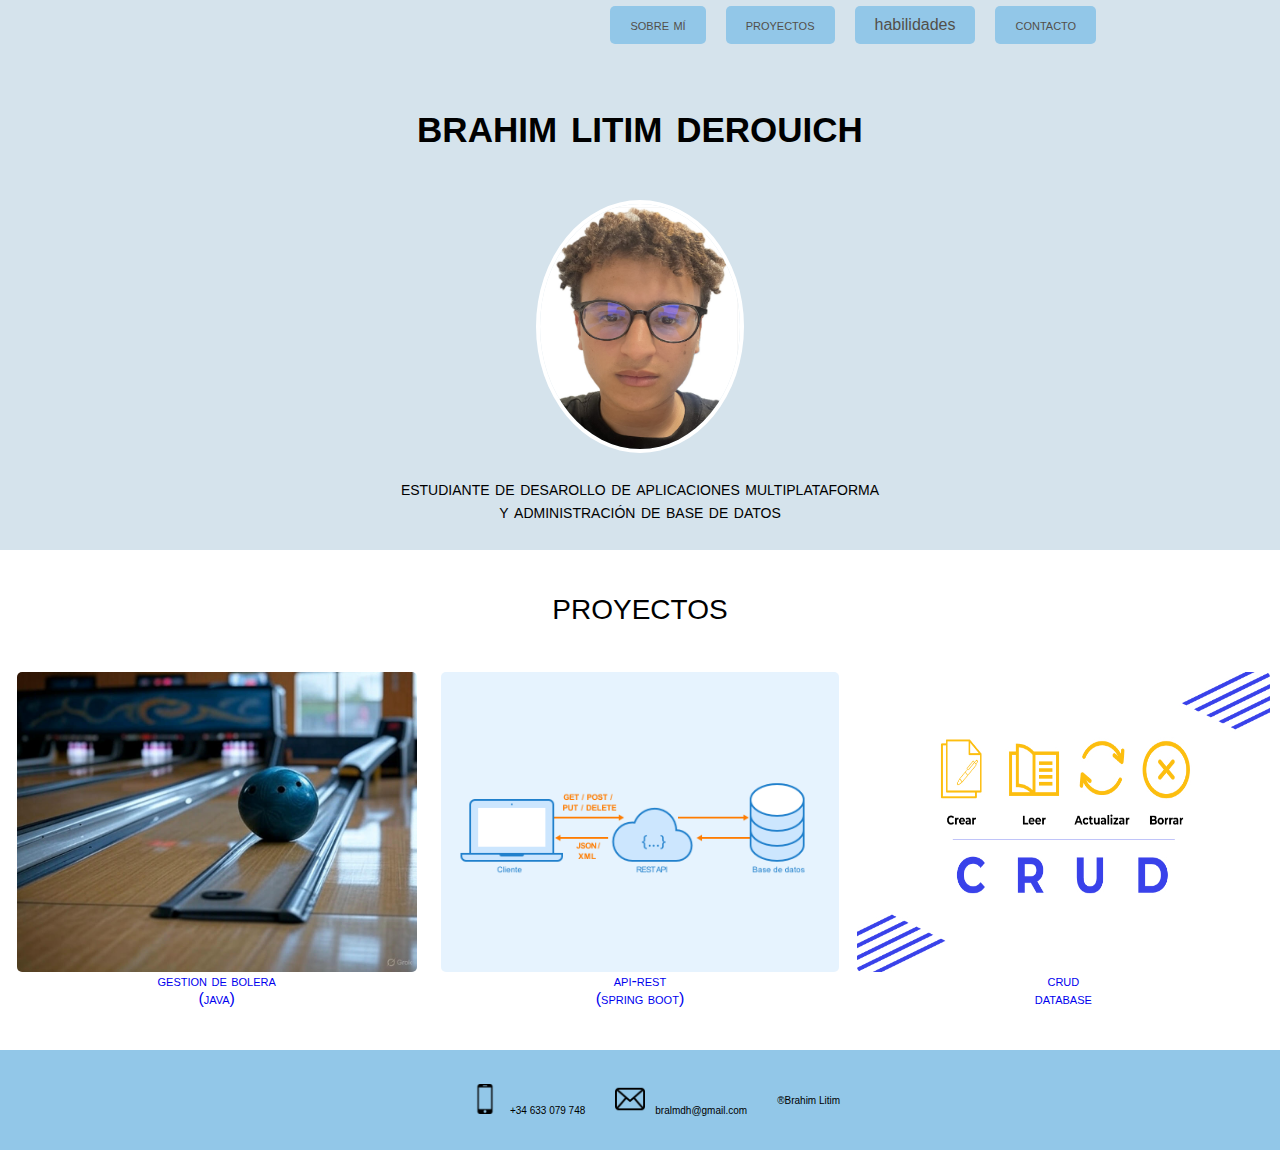
<file: PortfolioGrid.html>
<!DOCTYPE html>
<html>
<head>
    <title>csi1</title>
    <link href="https://cdn.jsdelivr.net/npm/bootstrap@5.0.2/dist/css/bootstrap.min.css" rel="stylesheet" integrity="sha384-EVSTQN3/azprG1Anm3QDgpJLIm9Nao0Yz1ztcQTwFspd3yD65VohhpuuCOmLASjC" crossorigin="anonymous">
    <link rel="stylesheet" type="text/css" href="gridProt.css">
</head>
<body>
    <div id="contenedor">
        
        <div id="Cabecera">
            <ul>
                <li> <a href="SobreMi.html#habilidades" style="font-variant: small-caps;">sobre mí</a></li>
                <li><a href="#ancla" style="font-variant: small-caps;">proyectos</a></li>
                <li><a href="SobreMi.html"font-variant: small-caps;">habilidades</a></li>
                <li><a href="#contacto" style="font-variant: small-caps;">contacto</a></li>
            </ul>
        </div>
        <div id="nombre">
            <p style="font-variant: small-caps;">brahim litim derouich</p>
        </div>
        <div id="imagen">
            <img src="image (1).jpg">
        </div>
        <div id="descripcion">
            <p id="texto" style="font-variant: small-caps;">estudiante de desarollo de aplicaciones multiplataforma <br> y administración de base de datos </p>
        </div>
    </div>
    
    <div id="ancla">
        <div id="contenedor2">
            <div id="title">
                <p style="font-variant: small-caps;">proyectos</p>
            </div>
            <div id="item1" class="proyect">
                <a href="proyectos2.html" target="_blank">
                <img src="Bolera.jpg">
                <p style="font-variant: small-caps;">gestion de bolera<br>(java)</p>
                </a>
            </div>
            <div id="item2" class="proyect">
                <a href="proyectos3.html" target="_blank">
                <img src="API-Rest.png">
                <p style="font-variant: small-caps;">api-rest <br> (spring boot)</p>
                </a>
            </div>
            <div id="item3" class="proyect" target ="_blank">
                <a href="proyectos.html">
                <img src="CRUD.webp">
                <p style="font-variant: small-caps;">crud <br> database</p>
                </a>
            </div>
        </div>
    </div>
    <footer id="contacto">
        <p><img src="mobilephone_79875.png">+34 633 079 748</p>
        <p><img src="email-envelope-outline-shape-with-rounded-corners_icon-icons.com_56530.png" alt="">bralmdh@gmail.com</p>
        <p>®Brahim Litim</p>
    </footer>
</body>
</html>
</file>
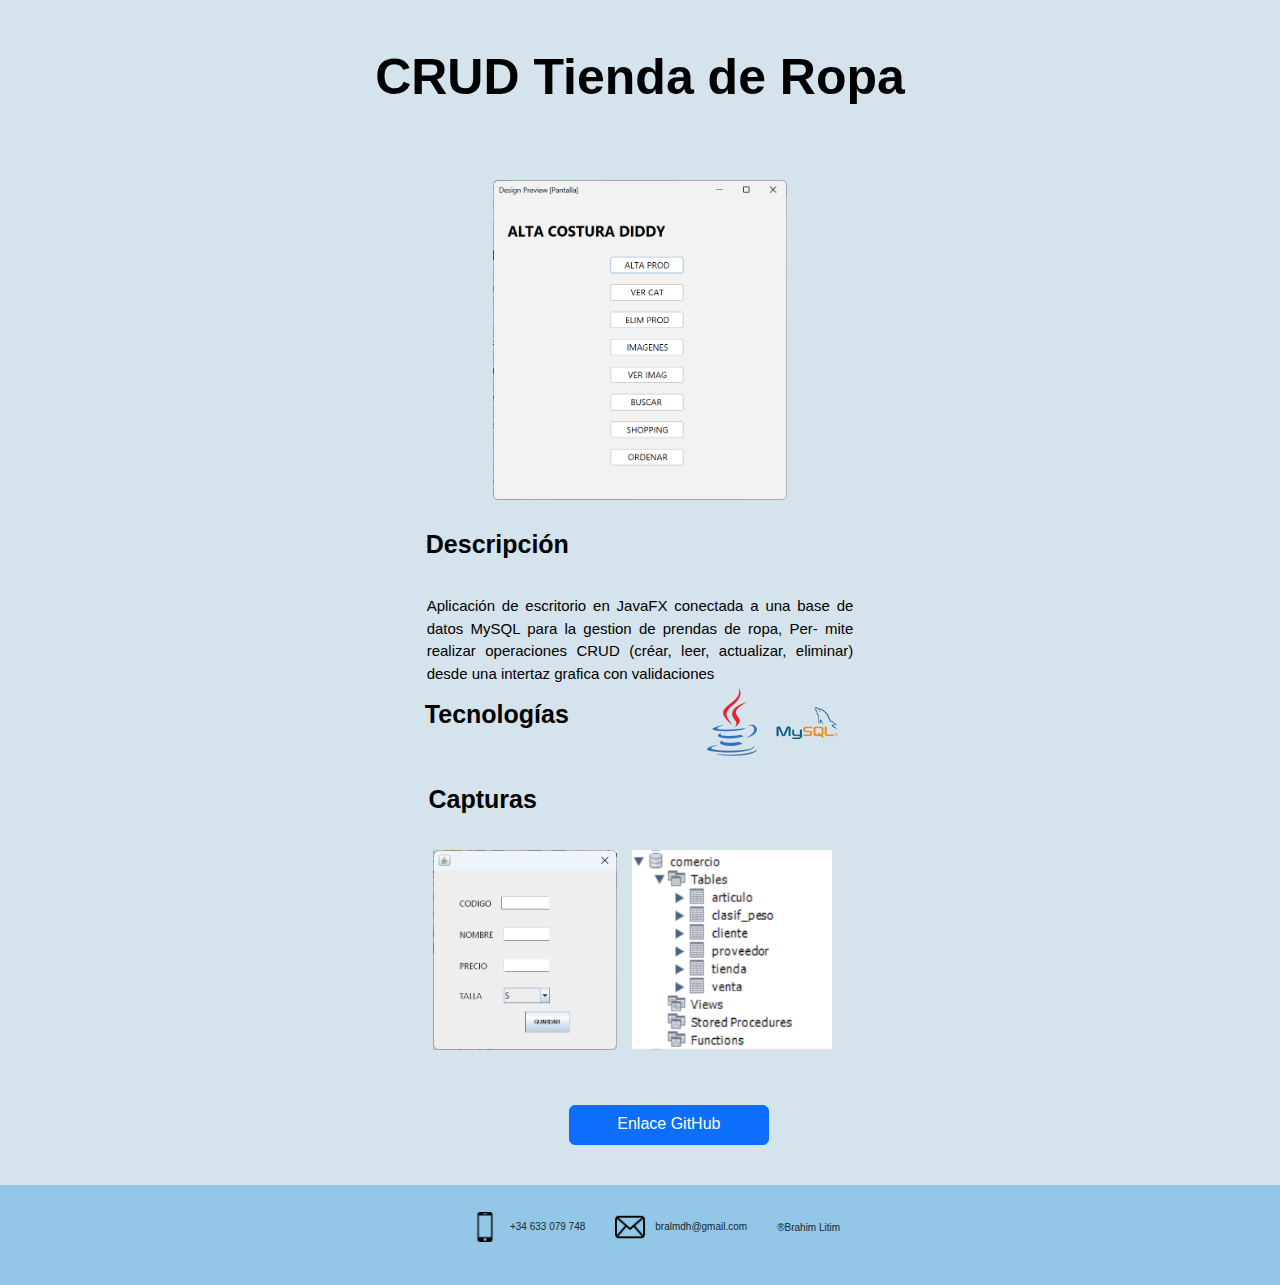
<file: proyectos.html>
<!DOCTYPE html>
<html>
<head>
    <title>csi1</title>
    <link rel="stylesheet" type="text/css" href="proyectos.css">
    <link href="https://cdn.jsdelivr.net/npm/bootstrap@5.3.3/dist/css/bootstrap.min.css" rel="stylesheet" integrity="sha384-QWTKZyjpPEjISv5WaRU9OFeRpok6YctnYmDr5pNlyT2bRjXh0JMhjY6hW+ALEwIH" crossorigin="anonymous">

</head>
<body>
    <div id="contenedor">

            <p id="tituloRopa">
                CRUD Tienda de Ropa
            </p>
            <div id="imagen">
            <img src="PantallaCostura.png" id="Pantalla">
            </div>
            <p id="descripcion">
                Descripción
            </p>
            <p id="textoDescripcion">
                Aplicación de escritorio en JavaFX conectada a una base
                de datos MySQL para la gestion de prendas de ropa, Per-
                mite realizar operaciones CRUD (créar, leer, actualizar, eliminar) desde una intertaz grafica con
                validaciones
            </p>
            <p id="tecnologias">
                Tecnologías
            </p>
            <div id="imagenesTecnologias">
                
                <img src="java-removebg-preview.png" class="minis">
                <img src="mysql-removebg-preview.png" class="minis">
            </div>
            <p id="Capturas">
                Capturas
            </p>
            <div id="imagenesCapturas">
                
                <img src="AltaProducto.png" class="alta">
                <img src="AltaBaseDatos.png" class="alta">
            </div>
            <a id="button" href="https://github.com/brahim7711/SistemaGestionBolos" class="btn btn-primary" target="_blank">Enlace GitHub</a>
    </div>
    
   
    <footer id="contacto">
        <p><img src="mobilephone_79875.png">+34 633 079 748</p>
        <p><img src="email-envelope-outline-shape-with-rounded-corners_icon-icons.com_56530.png" alt="">bralmdh@gmail.com</p>
        <p>®Brahim Litim</p>
    </footer>
</body>
</html>
</file>
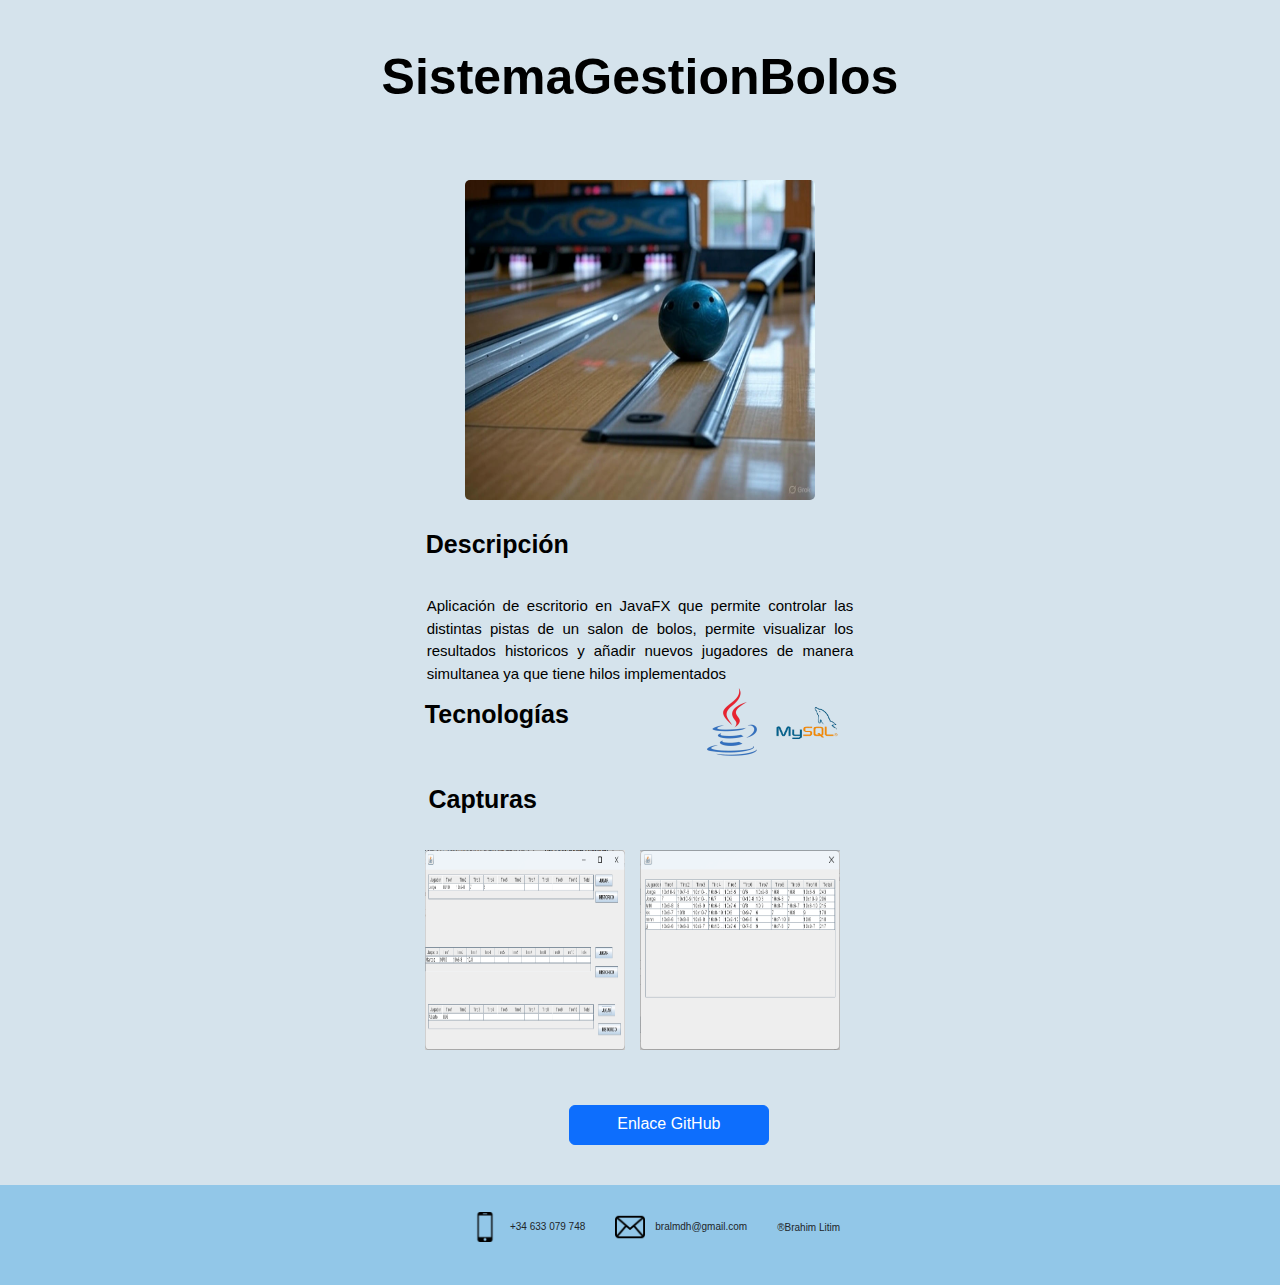
<file: proyectos2.html>
<!DOCTYPE html>
<html>
<head>
    <title>csi1</title>
    <link rel="stylesheet" type="text/css" href="proyectos2.css">
    <link href="https://cdn.jsdelivr.net/npm/bootstrap@5.3.3/dist/css/bootstrap.min.css" rel="stylesheet" integrity="sha384-QWTKZyjpPEjISv5WaRU9OFeRpok6YctnYmDr5pNlyT2bRjXh0JMhjY6hW+ALEwIH" crossorigin="anonymous">

</head>
<body>
    <div id="contenedor">

            <p id="tituloRopa">
                SistemaGestionBolos
            </p>
            <div id="imagen">
            <img src="Bolera.jpg" id="Pantalla">
            </div>
            <p id="descripcion">
                Descripción
            </p>
            <p id="textoDescripcion">
                Aplicación de escritorio en JavaFX que permite controlar las distintas pistas de un salon de bolos, permite visualizar los resultados historicos y añadir nuevos jugadores de manera simultanea ya que tiene hilos implementados
            </p>
            <p id="tecnologias">
                Tecnologías
            </p>
            <div id="imagenesTecnologias">
                
                <img src="java-removebg-preview.png" class="minis">
                <img src="mysql-removebg-preview.png" class="minis">
            </div>
            <p id="Capturas">
                Capturas
            </p>
            <div id="imagenesCapturas">
                
                <img src="Bolos.png" class="alta">
                <img src="Historico.png" class="alta">
            </div>
            <a id="button" href="https://github.com/brahim7711/SistemaGestionBolos" class="btn btn-primary" target="_blank">Enlace GitHub</a>
    </div>
    
   
    <footer id="contacto">
        <p><img src="mobilephone_79875.png">+34 633 079 748</p>
        <p><img src="email-envelope-outline-shape-with-rounded-corners_icon-icons.com_56530.png" alt="">bralmdh@gmail.com</p>
        <p>®Brahim Litim</p>
    </footer>
</body>
</html>
</file>
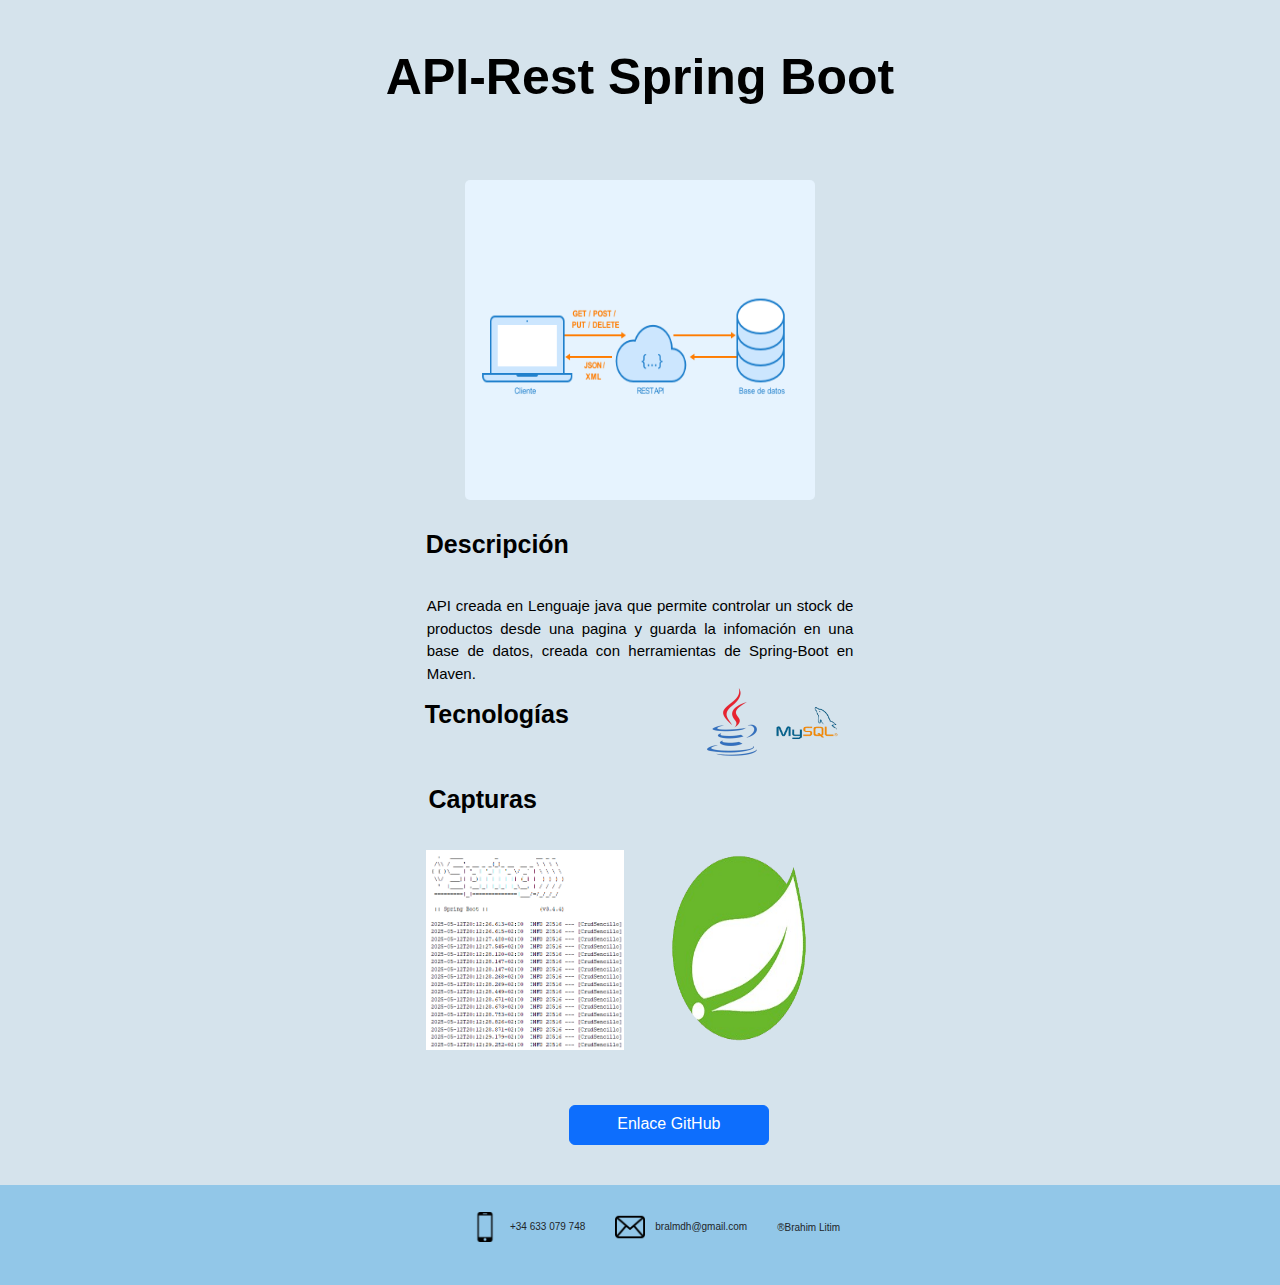
<file: proyectos3.html>
<!DOCTYPE html>
<html>
<head>
    <title>csi1</title>
    <link rel="stylesheet" type="text/css" href="proyectos2.css">
    <link href="https://cdn.jsdelivr.net/npm/bootstrap@5.3.3/dist/css/bootstrap.min.css" rel="stylesheet" integrity="sha384-QWTKZyjpPEjISv5WaRU9OFeRpok6YctnYmDr5pNlyT2bRjXh0JMhjY6hW+ALEwIH" crossorigin="anonymous">

</head>
<body>
    <div id="contenedor">

            <p id="tituloRopa">
                API-Rest Spring Boot
            </p>
            <div id="imagen">
            <img src="API-Rest.png" id="Pantalla">
            </div>
            <p id="descripcion">
                Descripción
            </p>
            <p id="textoDescripcion">
                API creada en Lenguaje java que permite controlar un stock de productos desde una pagina y guarda la infomación en una base de datos, creada con herramientas de Spring-Boot en Maven.
            </p>
            <p id="tecnologias">
                Tecnologías
            </p>
            <div id="imagenesTecnologias">
                
                <img src="java-removebg-preview.png" class="minis">
                <img src="mysql-removebg-preview.png" class="minis">
            </div>
            <p id="Capturas">
                Capturas
            </p>
            <div id="imagenesCapturas">
                
                <img src="Spring.png" class="alta">
                <img src="springLogo-removebg-preview.png" class="alta">
            </div>
            <a id="button" href="https://github.com/brahim7711/SistemaGestionBolos" class="btn btn-primary" target="_blank">Enlace GitHub</a>
    </div>
    
   
    <footer id="contacto">
        <p><img src="mobilephone_79875.png">+34 633 079 748</p>
        <p><img src="email-envelope-outline-shape-with-rounded-corners_icon-icons.com_56530.png" alt="">bralmdh@gmail.com</p>
        <p>®Brahim Litim</p>
    </footer>
</body>
</html>
</file>
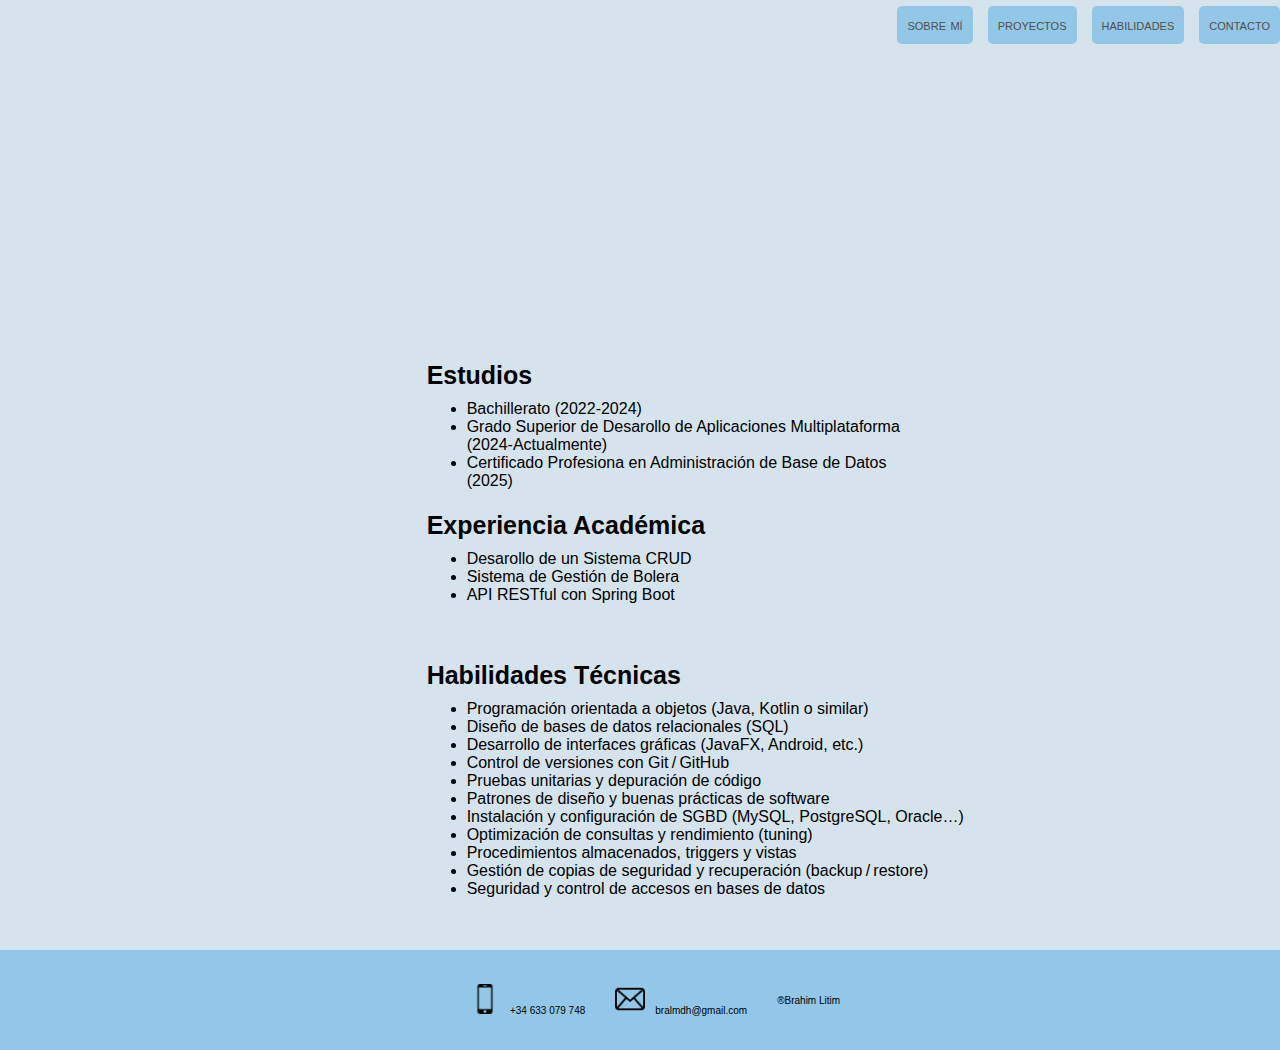
<file: SobreMi.html>
<!DOCTYPE html>
<html>
<head>
    <title>csi1</title>
    <link rel="stylesheet" type="text/css" href="SobreMi.css">
</head>
<body>
    <div id="contenedor">
        
        <div id="Cabecera">
            <ul>
                <li> <a href="" style="font-variant: small-caps;">sobre mí</a></li>
                <li><a href="index.html#ancla" style="font-variant: small-caps;">proyectos</a></li>
                <li><a href="#Habilidades" style="font-variant: small-caps;">habilidades</a></li>
                <li><a href="#contacto" style="font-variant: small-caps;">contacto</a></li>
            </ul>
        </div>
      
        <div id="imagen">
            
        </div>
         <p id="TituloEstudios">Estudios</p>
        <div id="Estudios">
            <ul>
                <li>Bachillerato (2022-2024)</li>
                <li><p>Grado Superior de Desarollo de Aplicaciones Multiplataforma <br>(2024-Actualmente)</p></li>
                <li><p>Certificado Profesiona en Administración de Base de Datos <br>(2025)</p></li>
            </ul>
        </div>

         <p id="TituloExperiencia">Experiencia Académica</p>
        <div id="Experiencia">
            <ul>
                <li><p>Desarollo de un Sistema CRUD</p></li>
                <li><p>Sistema de Gestión de Bolera</p></li>
                <li><p>API RESTful con Spring Boot</p></li>
            </ul>
        </div>
         <p id="TituloHabilidades">Habilidades Técnicas</p>
        <div id="Habilidades">
            <ul>

                <!-- Grado Superior en Desarrollo de Aplicaciones Multiplataforma -->
                <li>Programación orientada a objetos (Java, Kotlin o similar)</li>
                <li>Diseño de bases de datos relacionales (SQL)</li>
                <li>Desarrollo de interfaces gráficas (JavaFX, Android, etc.)</li>
                <li>Control de versiones con Git / GitHub</li>
                <li>Pruebas unitarias y depuración de código</li>
                <li>Patrones de diseño y buenas prácticas de software</li>

                <!-- Certificado Profesional en Administración de Bases de Datos -->
                <li>Instalación y configuración de SGBD (MySQL, PostgreSQL, Oracle…)</li>
                <li>Optimización de consultas y rendimiento (tuning)</li>
                <li>Procedimientos almacenados, triggers y vistas</li>
                <li>Gestión de copias de seguridad y recuperación (backup / restore)</li>
                <li>Seguridad y control de accesos en bases de datos</li>
            </ul>

        </div>

    </div>
    
   
    <footer id="contacto">
        <p><img src="mobilephone_79875.png">+34 633 079 748</p>
        <p><img src="email-envelope-outline-shape-with-rounded-corners_icon-icons.com_56530.png" alt="">bralmdh@gmail.com</p>
        <p>®Brahim Litim</p>
    </footer>
</body>
</html>
</file>
<file: gridProt.css>
*{
    margin: 0px;
    padding: 0px;
    font-family: 'Poppins', sans-serif;
    
}


#contenedor{
    display: grid;
    grid-template-columns: repeat(3,1fr);
    grid-template-rows: repeat(11,50px);
    background-color: rgb(213, 227, 236);
}
#Cabecera {
    grid-column: 2/4;
    grid-row: 1/2;
    display: grid;
    justify-items: center; 
    align-items: center; 
}

#Cabecera ul {
    display: flex;
    list-style-type: none;
    padding: 0;
    gap: 20px; 
    justify-content: center; 
  }
  
  #Cabecera ul li {
    text-decoration: inherit;
    padding: 10px 20px;
    background-color: rgb(146, 199, 232); 
    border-radius: 5px;
  }

  #Cabecera ul li a{
    text-decoration: inherit;
    color: rgb(82, 79, 74);
  }

  #nombre{
    grid-column: 1/4;
    grid-row: 2/5;
    display: grid;
    justify-items: center; 
    align-items: center; 
  }
  #nombre p{
    font-size: 50px;
    font-weight: bold ;
    color:rgb(0, 0, 0)
  }
  #imagen {
    grid-column: 1 / 4;
    grid-row: 5 / 10;
    display: grid;
    justify-items: center; 
    align-items: center; 
  }
  
  #imagen img {
    width: 200px;         
    height: 245px;
   border-radius: 50%;
   border: 4px solid white;
  }
  #descripcion{
    grid-column: 1 / 4;
    grid-row: 10/12;
    display: grid;
    justify-items: center; 
    align-items: center;
  }
  #descripcion p{
    font-size: 20px;
    text-align: center;
    color:rgb(0, 0, 0)
  }

  /*--------------------------------------------------------------------*/
  #contenedor2{
    margin-top: 20px;
    display: grid;
    grid-template-columns: repeat(3,1fr);
    grid-template-rows: 50px 400px;
    gap: 10px; /* Espacio de 10px entre los elementos */
    padding: 10px; /* Padding alrededor de toda la cuadrícula */
    justify-items: center; /* Centra las imágenes horizontalmente dentro de la celda */
    align-items: center;
}
#title{
    grid-row: 1/2;
    grid-column: 1/4;
    display: grid;
    justify-content: center;
    align-items: center;
}
#title p{
    font-size: 40px;
    text-align: center;
    color:rgb(0, 0, 0)

}
#item1{
    grid-row: 2/3;
    grid-column: 1/2;
    display: grid;
    justify-content: center;
    align-items: center;
}
#item1 img{
    display: block;
    height: 300px;
    width: 100%;
    border-radius: 5px;
}
#item1 p{
    text-align: center;
}
#item2{
    grid-row: 2/3;
    grid-column: 2/3;
    display: grid;
    justify-content: center;
    align-items: center;
}
#item2 img{
    display: block;
    height: 300px;
    width: 100%;
    border-radius: 5px;
}
#item2 p{
    text-align: center;
}

#item3{
    grid-row: 2/3;
    grid-column: 3/4;
    display: grid;
    justify-content: center;
    align-items: center;
}
#item3 img{
    display: block;
    height: 300px;
    width: 100%;
    border-radius: 5px;
}
#item3 p{
    text-align: center;
}
#contacto{
    width: 100%;
    height: 100px;
    display: flex;
    flex-direction: row;
    align-items: center;
    justify-content: center;
    font-size: 10px;
    background-color: rgb(146, 199, 232); 

}
a{
    text-decoration: none;
}
#contacto p{
    margin-left: 30px;
}
#contacto p img{
    margin-right: 10px;
    width: 30px;
    height: 30px;
}

.proyect:hover{
    border: 5px solid blue;

}

@media  screen and (max-width:900px) {
    #contenedor{
        display: grid;
        grid-template-columns:  1fr;
        grid-template-rows: repeat(11,60px);
        background-color: rgb(213, 227, 236);
    }
    #Cabecera {
        grid-column: 1 / 2;
        grid-row: 1/2;
        display: grid;
        justify-items: center; 
        align-items: center; 
    }
    #nombre{
        grid-column: 1 / 2;
        grid-row: 2/5;
    display: grid;
    justify-items: center; 
    align-items: center; 
    }
    #imagen {
        grid-column: 1 / 2;
        grid-row: 5 / 10;
        display: grid;
        justify-items: center; 
        align-items: center; 
    }
    #descripcion{
        grid-column: 1 / 2;
        grid-row: 10/12;
        display: grid;
        justify-items: center; 
        align-items: center;
    }
    #contenedor2{
        display: grid;
        grid-template-columns: 1fr;
        grid-template-rows: 50px repeat(3,400px);
        gap: 10px; /* Espacio de 10px entre los elementos */
        padding: 10px; /* Padding alrededor de toda la cuadrícula */
        justify-items: center; /* Centra las imágenes horizontalmente dentro de la celda */
        align-items: center;
    }
    #item1{
        grid-column: 1/2;
        grid-row: -3/-4;
        display: grid;
        justify-content: center;
        align-items: center;
    }
    #item2{
        grid-column: 1/2;
        grid-row: -2/-3;
        display: grid;
        justify-content: center;
        align-items: center;
    }
    #item3{
        grid-column: 1/2;
        grid-row: -1/-2;
        display: grid;
        justify-content: center;
        align-items: center;
    }

}
</file>
<file: proyectos.css>
*{
    margin: 0px;
    padding: 0px;
    font-family: 'Poppins', sans-serif;
    
}

#contenedor{
    display: grid;
    grid-template-columns: repeat(9,1fr);
    grid-template-rows: repeat(13,85px) 80px;
    background-color: rgb(213, 227, 236);
}

#tituloRopa{
  grid-column: 1/10;
  grid-row: 1/3;
  display: flex;
  align-items: center;
  justify-content: center;
   font-size: 50px;
    font-weight: bold ;
    color:rgb(0, 0, 0)
}
#imagen{
    grid-column: 1/10;
    grid-row: 3/7;
    display: flex;
    align-items: center;
    justify-content: center;
}
#Pantalla{
    height: 320px;
    max-width: 350px;
    border-radius: 5px;
}

#descripcion{
    grid-column: 2/5;
    grid-row: 7/8;
    display: flex;
    align-items: center;
    justify-content: right;
    font-size: 25px;
    font-weight: bold ;
    color:rgb(0, 0, 0);
    
}

#textoDescripcion{
    grid-column: 4/7;
    grid-row: 8/9;
    display: flex;
    align-items: top;
    justify-content: center;
    font-size: 15px;
    color:rgb(0, 0, 0);  
    text-align: justify;
}
#tecnologias{
    grid-column: 2/5;
    grid-row: 9/10;
    display: flex;
    align-items: center;
    justify-content: right;
    font-size: 25px;
    font-weight: bold ;
    color:rgb(0, 0, 0);
}

#imagenesTecnologias{
    grid-column: 5/8;
    grid-row: 9/10;
    display: flex;
    align-items: center;
    justify-content: center;

}
.minis{
    height: 70px;
    max-width: 200px;
    margin-right: 15px;
}

#Capturas{
    grid-column: 2/5;
    grid-row: 10/11;
    display: flex;
    align-items: center;
    justify-content: right;
    font-size: 25px;
    font-weight: bold ;
    color:rgb(0, 0, 0);
    margin-right: 32px;
}

#imagenesCapturas{
    grid-column: 4/7;
    grid-row: 11/14;
    display: flex;
    align-items: top;
    justify-content: center;

}
.alta{
    height: 200px;
    max-width: 200px;
    margin-right: 15px;
}

#button{
    grid-column: -6/-4;
    grid-row: 14/15;
    display: flex;
    align-items: top;
    justify-content: center;
    height: 40px;
    width:200px;
}
#contacto{
    width: 100%;
    height: 100px;
    display: flex;
    flex-direction: row;
    align-items: center;
    justify-content: center;
    font-size: 10px;
    background-color: rgb(146, 199, 232); 

}

#contacto p{
    margin-left: 30px;
}
#contacto p img{
    margin-right: 10px;
    width: 30px;
    height: 30px;
}
</file>
<file: proyectos2.css>
*{
    margin: 0px;
    padding: 0px;
    font-family: 'Poppins', sans-serif;
    
}

#contenedor{
    display: grid;
    grid-template-columns: repeat(9,1fr);
    grid-template-rows: repeat(13,85px) 80px;
    background-color: rgb(213, 227, 236);
}

#tituloRopa{
  grid-column: 1/10;
  grid-row: 1/3;
  display: flex;
  align-items: center;
  justify-content: center;
   font-size: 50px;
    font-weight: bold ;
    color:rgb(0, 0, 0)
}
#imagen{
    grid-column: 1/10;
    grid-row: 3/7;
    display: flex;
    align-items: center;
    justify-content: center;
}
#Pantalla{
    height: 320px;
    max-width: 350px;
    border-radius: 5px;
}

#descripcion{
    grid-column: 2/5;
    grid-row: 7/8;
    display: flex;
    align-items: center;
    justify-content: right;
    font-size: 25px;
    font-weight: bold ;
    color:rgb(0, 0, 0);
    
}

#textoDescripcion{
    grid-column: 4/7;
    grid-row: 8/9;
    display: flex;
    align-items: top;
    justify-content: center;
    font-size: 15px;
    color:rgb(0, 0, 0);  
    text-align: justify;
}
#tecnologias{
    grid-column: 2/5;
    grid-row: 9/10;
    display: flex;
    align-items: center;
    justify-content: right;
    font-size: 25px;
    font-weight: bold ;
    color:rgb(0, 0, 0);
}

#imagenesTecnologias{
    grid-column: 5/8;
    grid-row: 9/10;
    display: flex;
    align-items: center;
    justify-content: center;

}
.minis{
    height: 70px;
    max-width: 200px;
    margin-right: 15px;
}

#Capturas{
    grid-column: 2/5;
    grid-row: 10/11;
    display: flex;
    align-items: center;
    justify-content: right;
    font-size: 25px;
    font-weight: bold ;
    color:rgb(0, 0, 0);
    margin-right: 32px;
}

#imagenesCapturas{
    grid-column: 4/7;
    grid-row: 11/14;
    display: flex;
    align-items: top;
    justify-content: center;

}
.alta{
    height: 200px;
    max-width: 200px;
    margin-right: 15px;
}

#button{
    grid-column: -6/-4;
    grid-row: 14/15;
    display: flex;
    align-items: top;
    justify-content: center;
    height: 40px;
    width:200px;
}
#contacto{
    width: 100%;
    height: 100px;
    display: flex;
    flex-direction: row;
    align-items: center;
    justify-content: center;
    font-size: 10px;
    background-color: rgb(146, 199, 232); 

}

#contacto p{
    margin-left: 30px;
}
#contacto p img{
    margin-right: 10px;
    width: 30px;
    height: 30px;
}
</file>
<file: SobreMi.css>
*{
    margin: 0px;
    padding: 0px;
    font-family: 'Poppins', sans-serif;
    
}

#contenedor{
    display: grid;
    grid-template-columns: repeat(6,1fr);
    grid-template-rows: repeat(19,50px);
    background-color: rgb(213, 227, 236);
   
}
#Cabecera {
    grid-column: 4/7;
    grid-row: 1/2;
    display: grid;
    justify-items: right; 
    align-items: center; 
}

#Cabecera ul {
    display: flex;
    list-style-type: none;
    padding: 0;
    gap: 15px; 
    justify-content: center; 
  }
  
  #Cabecera ul li {
    text-decoration: inherit;
    padding: 10px 10px;
    background-color: rgb(146, 199, 232); 
    border-radius: 5px;
  }

  #Cabecera ul li a{
    text-decoration: inherit;
    color: rgb(82, 79, 74);
  }

  #imagen {
    grid-column: 2 / 6;
    grid-row: 2 / 7;
    display: grid;
    justify-items: center; 
    align-items: center; 
  }
  
  #imagen img {
    width: 200px;         
    height: 245px;
   border-radius: 50%;
   border: 4px solid white;
  }
  #TituloEstudios{
    grid-column: 3 / 5;
    grid-row: 8/9;
    
  }
  #Estudios{
    margin-left: 40px;
    grid-column: 3 / 7;
    grid-row: 9/11;
   display: flex;
   flex-direction: column;
    width: 70%;
    text-align: justify;
  }
  #TituloEstudios,
#TituloExperiencia,#TituloHabilidades {
    display: grid;
    align-items: center;
    justify-content: start;  /* Cambiado de center a start */
    text-align: left;
    font-size: 25px;
    font-weight: bold;
}
  #TituloExperiencia{
    grid-column: 3 / 5;
    grid-row: 11/12;
    
  }
  #TituloHabilidades{
    grid-column: 3 / 5;
    grid-row: 14/15;
    
  }
  #Habilidades{
    margin-left: 40px;
    grid-column: 3 / 7;
    grid-row: 15/20;
   display: flex;
   flex-direction: column;
    width: 70%;
  }
  #Experiencia{
    margin-left: 40px;
    grid-column: 3 / 7;
    grid-row: 12/14;
   display: flex;
   flex-direction: column;
    width: 70%;
  }
  /*--------------------------------------------------------------------*/
 
#contacto{
    width: 100%;
    height: 100px;
    display: flex;
    flex-direction: row;
    align-items: center;
    justify-content: center;
    font-size: 10px;
    background-color: rgb(146, 199, 232); 

}

#contacto p{
    margin-left: 30px;
}
#contacto p img{
    margin-right: 10px;
    width: 30px;
    height: 30px;
}

@media  screen and (max-width:900px){
    #contenedor{
    display: grid;
    grid-template-columns: repeat(3,1fr);
    grid-template-rows: repeat(23,50px); 
  }
  #Cabecera {
    grid-column: 1/4;
    grid-row: 1/2;
    display: grid;
    justify-items: right; 
    align-items: center; 
  }
  #imagen {
    grid-column: 1 / 4;
  }
  #TituloEstudios{
    grid-column: 1 / 4;
    grid-row: 8/9;
    margin-left: 10px;
    
  }
  #Estudios{
    grid-column: 1 / 4;
    grid-row: 9/12;
    display: grid;
    align-items: center;
    justify-content: left;
    margin-left: 30px;
  }

  #TituloExperiencia{
    grid-column: 1 / 4;
    grid-row: 12/13;
    margin-left: 10px;
    
  }
  #Experiencia{
    margin-left: 10px;
    grid-column: 1 /4;
    grid-row: 13/16;
    display: grid;
    align-items: center;
    justify-content: left;
    margin-left: 30px;
   
  }
  #TituloHabilidades{
    
    margin-left: 10px;
    grid-column: 1 /4;
    grid-row: 16/17;
    
  }
  #Habilidades{
    margin-left: 25px;
    grid-column: 1/4;
    grid-row: 17/24;
    display: grid;
    align-items: center;
    justify-content: left;
    margin-left: 30px;
  }
   
}
</file>
